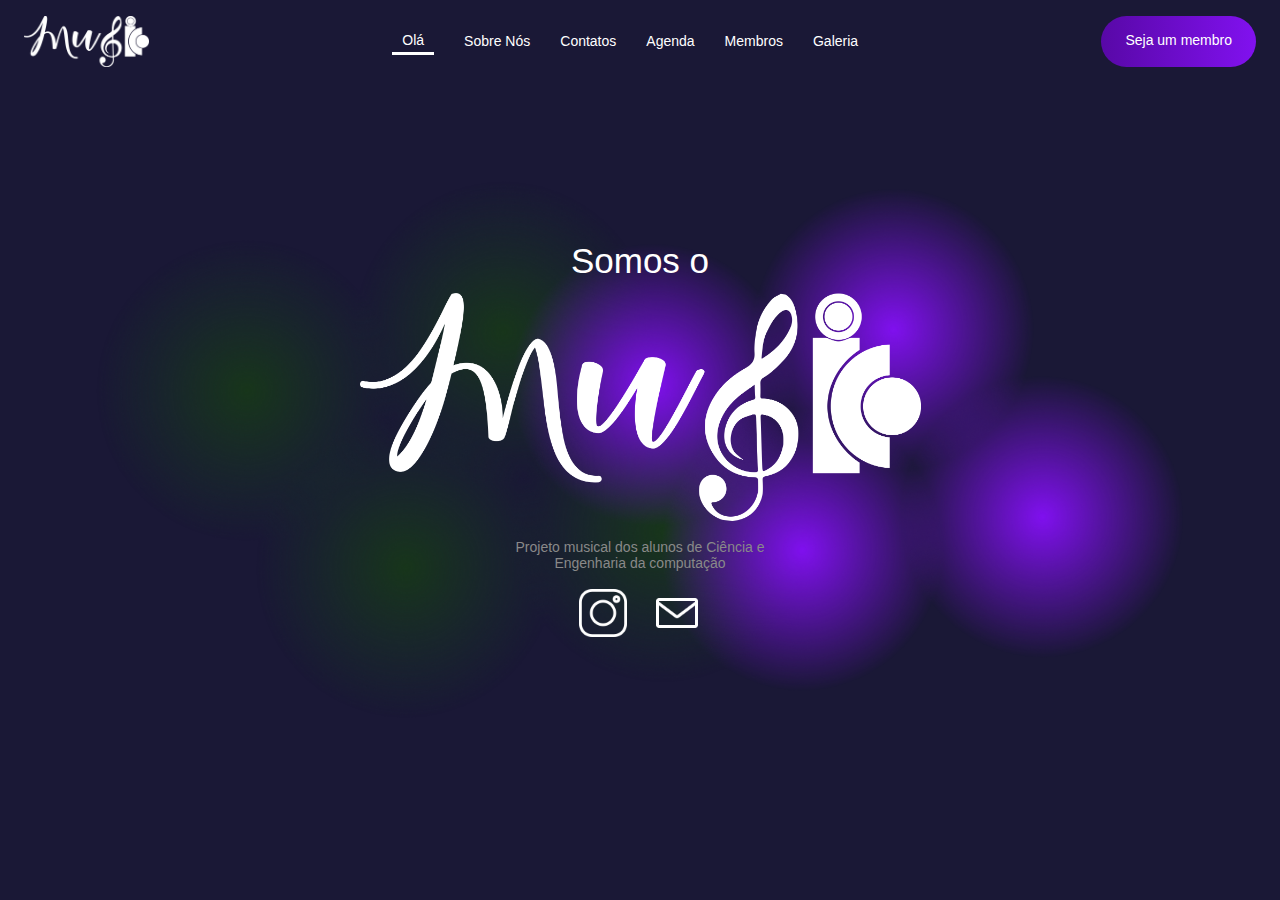
<file: index.html>
<!DOCTYPE html>
<html lang="en">
<head>
    <meta charset="UTF-8">
    <title>MusIc</title>
    <script src="scripts/app-bar.js"></script>
    <script src="scripts/social-media.js"></script>
    <link rel="stylesheet" href="styles/main-style.css">
    <link rel="stylesheet" href="styles/home.css">
    <link rel="stylesheet" href="styles/components/app-bar.css">
    <link rel="stylesheet" href="styles/components/cta.css">
</head>
<body>
<header>
    <div class="app-icon">
        <img src="assets/images/logo.png" alt="Music">
    </div>
    <nav>
        <ul class="menu-list">
            <li id="hello-link" class="nav-item" onclick="clickNavItem('hello-link')">Olá</li>
            <li id="about-us-link" class="nav-item" onclick="clickNavItem('about-us-link')">Sobre Nós</li>
            <li id="contact-link" class="nav-item" onclick="clickNavItem('contact-link')">Contatos</li>
            <li id="calendar-link" class="nav-item" onclick="clickNavItem('calendar-link')">Agenda</li>
            <li id="members-link" class="nav-item" onclick="clickNavItem('members-link')">Membros</li>
            <li id="galeria-link" class="nav-item" onclick="clickNavItem('galeria-link')">Galeria</li>
        </ul>
    </nav>
    <div class="cta">
        <span>Seja um membro</span>
    </div>

</header>
<section>
    <article class="presentation">
        <span id="somos">Somos o</span>
        <img src="assets/images/logo.png" alt="Music">
        <span id="pcep">Projeto musical dos alunos de Ciência e Engenharia da computação</span>
        <div class="social-media">
            <img id="insta" src="assets/images/instagram.png" alt="instagram" class="social-media-icon" onclick="clickSocialMedia('insta')">
            <img id="email" src="assets/images/mail.png" alt="email" class="social-media-icon" onclick="clickSocialMedia('email')">
        </div>
    </article>
    <article class="about-us">

    </article>
</section>
<script>initAppBar('hello-link')</script>
</body>
</html>
</file>
<file: styles/main-style.css>
* {
    margin: 0;
    padding: 0;
}

body {
    background-color: #1A1836;
    color: #FFF;
    font-size: 14px;
    font-family: Arial;
}
</file>
<file: styles/home.css>
.presentation {
    display: flex;
    flex-direction: column;
    align-items: center;
    justify-content: center;
    height: 85vh;
    background-image: url("../assets/images/bg.png");
    background-repeat: no-repeat;
    background-position: center;
    background-size: 85%;
}

.presentation #somos {
    margin-bottom: 12px;
    font-size: 35px;
}

.presentation #pcep {
    width: 250px;
    text-align: center;
    margin-top: 18px;
    font-size: 14px;
    color: #898989;
}

.presentation img {
    width: 561px;
}

.presentation .social-media .social-media-icon {
    width: 48px;
    height: 48px;
    margin: 18px 11px;
    cursor: pointer;
}
</file>
<file: styles/components/app-bar.css>
header {
    display: flex;
    flex-direction: row;
    justify-content: space-between;
    margin: 16px 24px 0 24px;
}

header img {
    width: 125px;
}

header a {
    text-decoration: none;
    color: #FFF;
    font-weight: bold;
}

header .app-icon {
    display: flex;
    align-items: center;
}

header nav {
    display: flex;
    align-items: center;
}

header ul.menu-list {
    list-style: none;
    display: flex;
    flex-direction: row;
}

header ul.menu-list li{
    display: flex;
    justify-content: center;
    align-items: center;
    margin: 0 15px;
}

header .nav-item {
    cursor: pointer;
}

header .nav-item:hover {
    text-shadow: 6px 6px 8px rgba(255, 255, 255, 0.4), -6px 6px 8px rgba(255, 255, 255, 0.4), -6px -6px 8px rgba(255, 255, 255, 0.4), 6px -6px 8px rgba(255, 255, 255, 0.4);
}
</file>
<file: styles/components/cta.css>
.cta {
    padding: 16px 24px;
    border-radius: 30px;
    background-image: linear-gradient(to right, #5808A7, #8111EF);
    cursor: pointer;
}
</file>
